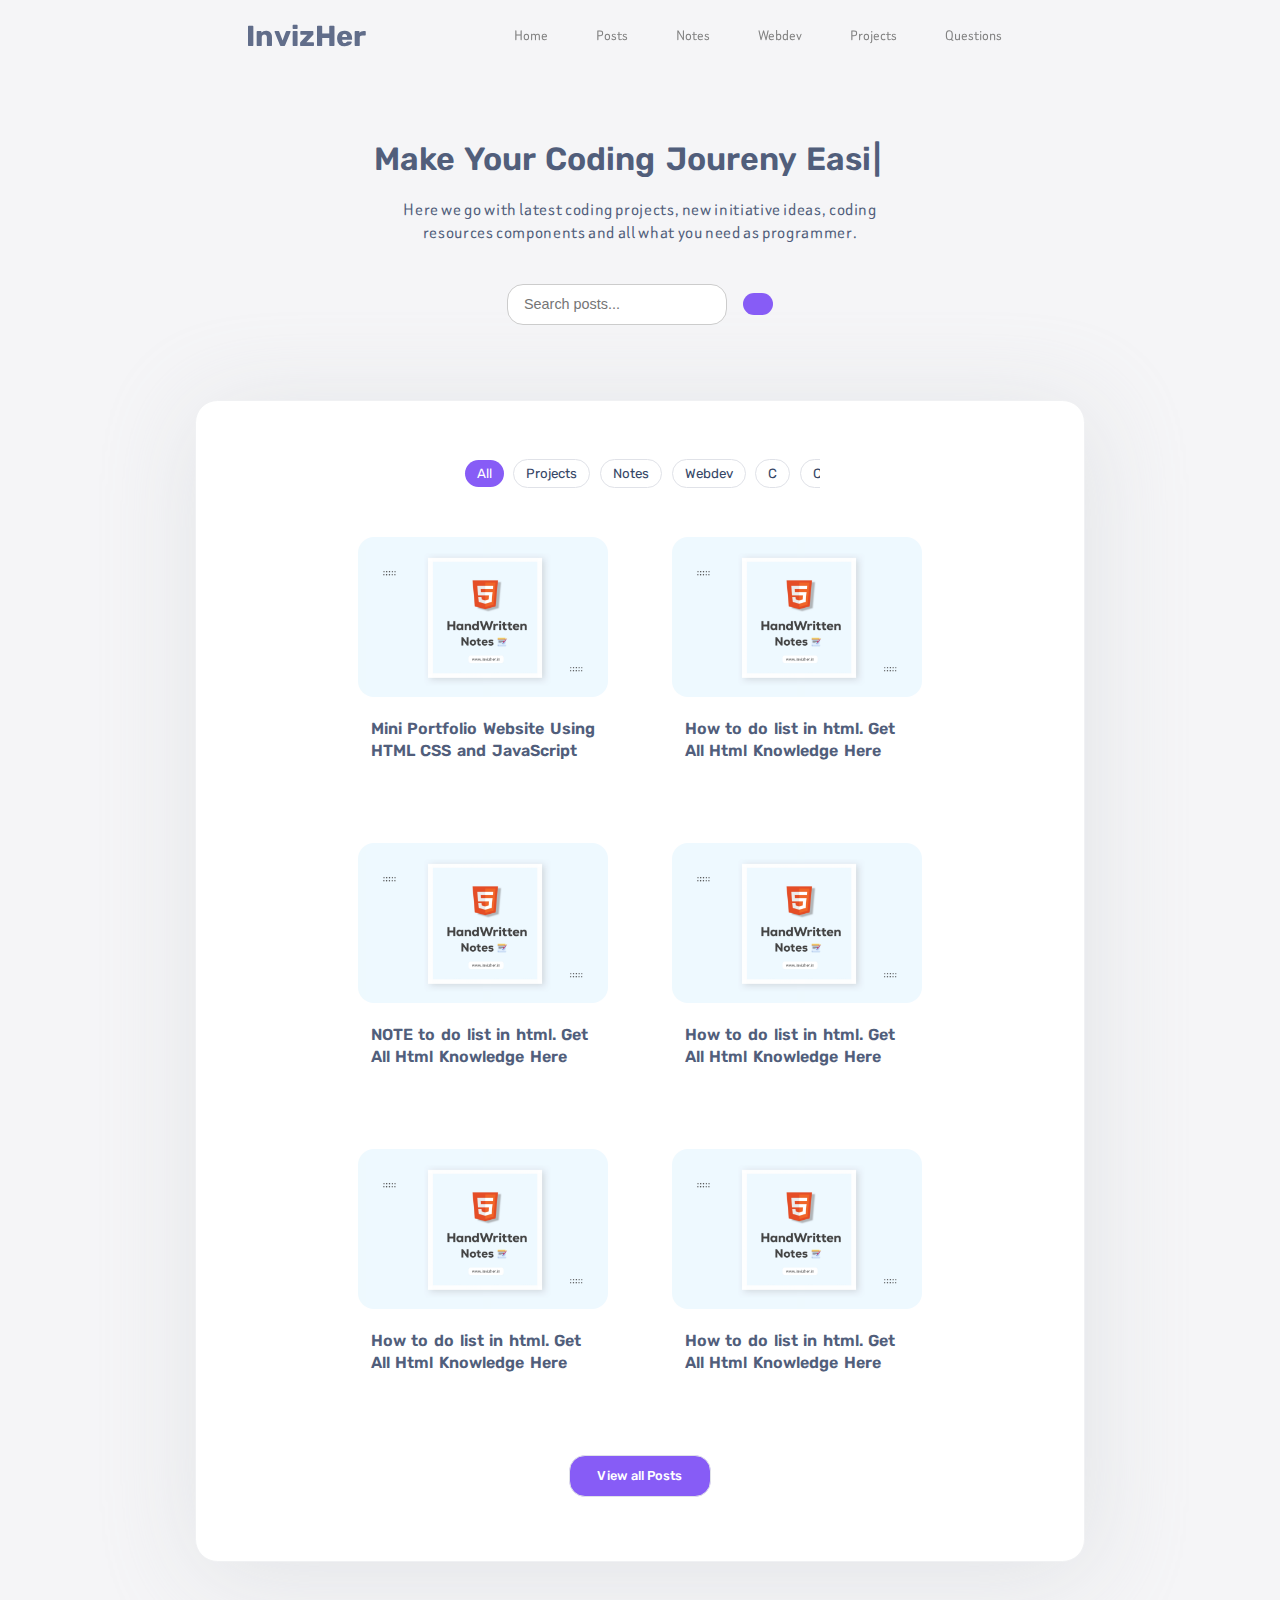
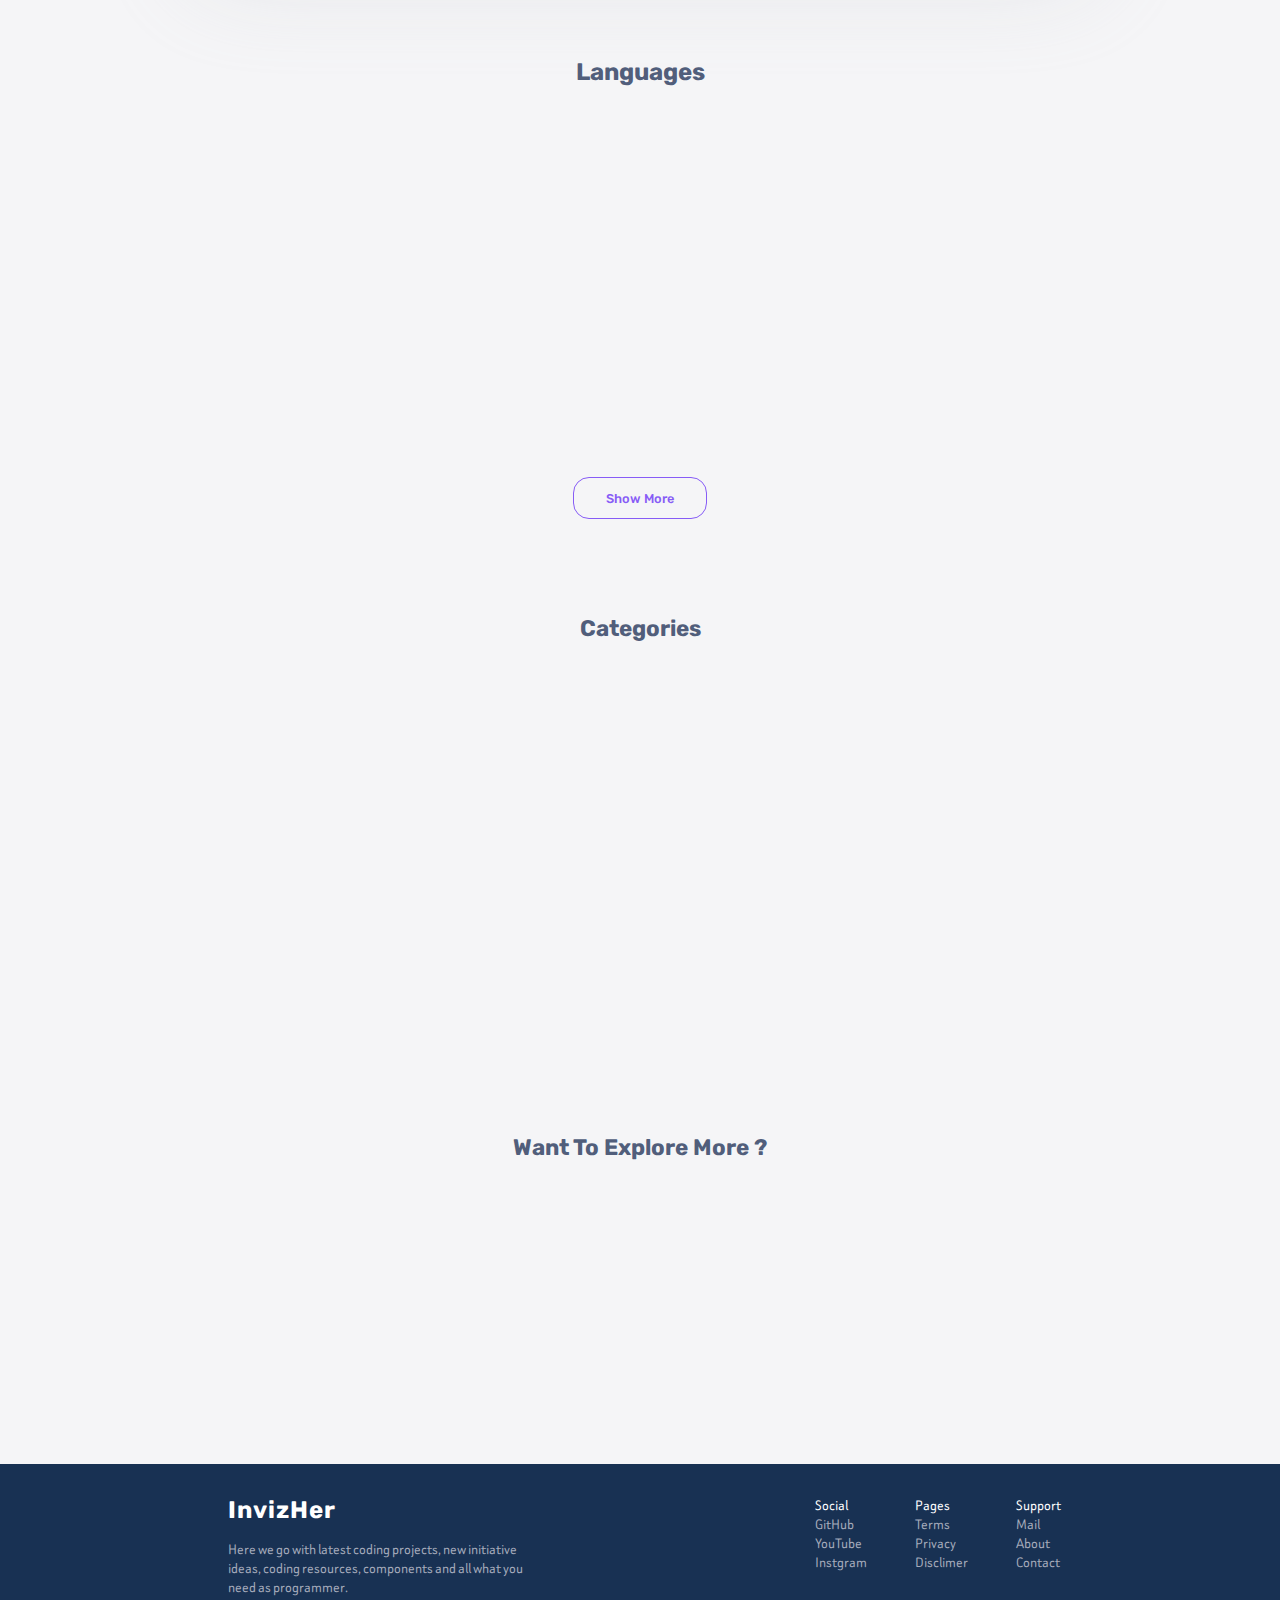
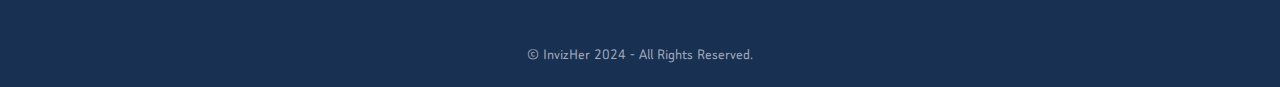
<file: index.html>
<!DOCTYPE html>
<html lang="en">
<head>

    <meta charset="UTF-8">
    <meta name="viewport" content="width=device-width, initial-scale=1.0">

    <!--Linked Files-->
    <link rel="stylesheet" href="https://cdnjs.cloudflare.com/ajax/libs/font-awesome/6.5.2/css/all.min.css" integrity="sha512-SnH5WK+bZxgPHs44uWIX+LLJAJ9/2PkPKZ5QiAj6Ta86w+fsb2TkcmfRyVX3pBnMFcV7oQPJkl9QevSCWr3W6A==" crossorigin="anonymous" referrerpolicy="no-referrer" />
    <link rel="stylesheet" href="assets/css/primary.css" />
    <link rel="icon" type="image/x-icon" href="assets/img/favicon.png">
    <link rel="preconnect" href="https://fonts.googleapis.com">
<link rel="preconnect" href="https://fonts.gstatic.com" crossorigin>
<link href="https://fonts.googleapis.com/css2?family=Beiruti:wght@200..900&family=Ubuntu:ital,wght@0,300;0,400;0,500;0,700;1,300;1,400;1,500;1,700&display=swap" rel="stylesheet">
<link href="https://fonts.googleapis.com/css2?family=Rubik:ital,wght@0,300..900;1,300..900&display=swap" rel="stylesheet">
<title>InvizHer Blog</title>
</head>


<body>

    <header>
        <div class="header-items">
            <h1 class="title"><a href="index.html">InvizHer</a></h1>
            <nav class="sidebar" id="mySidebar">
                <button class="closebtn" onclick="closeNav()"><i class="fa-solid fa-xmark"></i></button>
                <p>Explore More</p>
                <ul class="nav-list">
                    <li><i class="fa-solid fa-house"></i><a href="#Home">Home</a></li>
                    <li><i class="fa-solid fa-file-pen"></i><a href="posts">Posts</a></li>
                    <li><i class="fa-solid fa-file-code"></i><a href="posts/?tag=notes">Notes</a></li>
                    <li><i class="fa-brands fa-html5"></i><a href="posts/?tag=webdev">Webdev</a></li>
                    <li><i class="fa-solid fa-gears"></i><a href="posts/?tag=projects">Projects</a></li>
                    <li><i class="fa-solid fa-clipboard-question"></i><a href="posts/?tag=questions">Questions</a></li>
                </ul>
                <ul class="nav-list social">
                    <li><i class="fa-brands fa-youtube"></i><a href="https://www.youtube.com/@invizher">YouTube</a></li>
                    <li><i class="fa-brands fa-square-github"></i><a href="https://github.com/PavanMagar">GitHub</a></li>
                    <li><i class="fa-brands fa-square-x-twitter"></i><a href="twitter.com">Twitter</a></li>
                    <li><i class="fa-brands fa-linkedin"></i><a href="linkedin.com">Linkedin</a></li>
                    <li><i class="fa-brands fa-instagram"></i><a href="https://www.instagram.com/invizher/">instagram</a></li>
                    <li><i class="fa-brands fa-telegram"></i><a href="https://telegram.me/invizher">Telegram</a></li>
                </ul>
            </nav>
            <button class="openbtn" onclick="openNav()"><i class="fa-solid fa-bars"></i></button>
        </div>
    </header>


    <main>
        <section class="head inz-fade">
            <h2>Make Your Coding Joureny <span id="text-container"><span id="text"></span></span></h2>
            <p>Here we go with latest coding projects, new initiative ideas, coding resources components and all what you need as programmer.</p>
        <div class="search-container">
            <div class="search-bar">
                <input type="text" class="search-form" id="searchInput" placeholder="Search posts...">
                <button type="submit" class="search-button" id="searchButton"><i class="fa-solid fa-magnifying-glass"></i></button>
            </div>
        </div>
        </section>
    

        <section class="posts inz-fade">
            <div id="filterMessage" class="filter-message"></div>
            
            <div class="tag-buttons">
                <button class="tag-button active" data-tag="all">All</button>
                <button class="tag-button" data-tag="projects">Projects</button>
                <button class="tag-button" data-tag="notes">Notes</button>
                <button class="tag-button" data-tag="webdev">Webdev</button>
                <button class="tag-button" data-tag="c">C</button>
                <button class="tag-button" data-tag="c++">C++</button>
                <button class="tag-button" data-tag="html">HTML</button>
                <button class="tag-button" data-tag="css">CSS</button>
                <button class="tag-button" data-tag="js">JS</button>
                <button class="tag-button" data-tag="java">Java</button>
                <button class="tag-button" data-tag="python">Python</button>
                <button class="tag-button" data-tag="sql">SQL</button>
                <button class="tag-button" data-tag="go">GO</button>
                <button class="tag-button" data-tag="dsa">DSA</button>
            </div>

            <div class="posts-container">
                <article class="post" data-tags="projects,webdev">
                    <img src="assets/img/html.jpg" alt="Post Thumbnail Image">
                    <h2 class="post-title"><a href="posts/mini-portfolio-website.html">Mini Portfolio Website Using HTML CSS and JavaScript</a></h2>
                </article>
                <article class="post" data-tags="projects,html,css">
                    <img src="assets/img/html.jpg" alt="Post Thumbnail Image">
                    <h2 class="post-title"><a href="#">How to do list in html. Get All Html Knowledge Here</a></h2>
                </article>
                <article class="post" data-tags="projects,html">
                    <img src="assets/img/html.jpg" alt="Post Thumbnail Image">
                    <h2 class="post-title"><a href="#">NOTE to do list in html. Get All Html Knowledge Here</a></h2>
                </article>
    
                <article class="post" data-tags="projects">
                    <img src="assets/img/html.jpg" alt="Post Thumbnail Image">
                    <h2 class="post-title"><a href="#">How to do list in html. Get All Html Knowledge Here</a></h2>
                </article>

                <article class="post" data-tags="projects">
                    <img src="assets/img/html.jpg" alt="Post Thumbnail Image">
                    <h2 class="post-title"><a href="#">How to do list in html. Get All Html Knowledge Here</a></h2>
                </article>

                <article class="post" data-tags="projects">
                    <img src="assets/img/html.jpg" alt="Post Thumbnail Image">
                    <h2 class="post-title"><a href="#">How to do list in html. Get All Html Knowledge Here</a></h2>
                </article>

                <article class="post" data-tags="projects">
                    <img src="assets/img/html.jpg" alt="Post Thumbnail Image">
                    <h2 class="post-title"><a href="#">How to do list in html. Get All Html Knowledge Here</a></h2>
                </article>

                <article class="post" data-tags="projects">
                    <img src="assets/img/html.jpg" alt="Post Thumbnail Image">
                    <h2 class="post-title"><a href="#">How to do list in html. Get All Html Knowledge Here</a></h2>
                </article>

                <article class="post" data-tags="projects,notes">
                    <img src="assets/img/html.jpg" alt="Post Thumbnail Image">
                    <h2 class="post-title"><a href="#">How to do list in html. Get All Html Knowledge Here</a></h2>
                </article>
            </div>

            <a href="#" class="view-all-post" id="viewAllPostsBtn">View all Posts</a>
        </section>


         <!-- <section class="trending" >
            <h2 style="text-align: center; margin: 2rem 0 3rem 0; font-size: 1.4rem; color: #515e7b;">Trending Now</h2>
            <div class="trending-container">
                <div class="trending-box inz-fade">
                    <h2>Projects</h2>
                    <div class="trending-item"><i class="fa-solid fa-fire exp-icon"></i> <h3><a href="#">Mini Portfolio Website Using HTML CSS and JS</a></h3></div>
                    <div class="trending-item"><i class="fa-solid fa-fire exp-icon"></i> <h3><a href="#">Dark Portfolio Website Using HTML CS and Js</a></h3></div>
                    <div class="trending-item"><i class="fa-solid fa-fire exp-icon"></i> <h3><a href="#">Telegram Music Bot Using Python and Pyrogram</a></h3></div>
                    <div class="trending-view-all"><a href="#">View All</a></div>
                </div>
                <div class="trending-box inz-fade">
                    <h2>Notes</h2>
                    <div class="trending-item"><i class="fa-solid fa-book exp-icon"></i> <h3><a href="#">C Language Handwritten Notes</a></h3></div>
                    <div class="trending-item"><i class="fa-solid fa-book exp-icon"></i> <h3><a href="#">C++ Language Handwritten Notes</a></h3></div>
                    <div class="trending-item"><i class="fa-solid fa-book exp-icon"></i> <h3><a href="#">Java Language Handwritten Notes</a></h3></div>
                    <div class="trending-item"><i class="fa-solid fa-book exp-icon"></i> 
                        <h3><a href="#">Python Handwritten Notes</a></h3></div>
                    <div class="trending-view-all"><a href="#">View All</a></div>
                </div>
            </div>
         </section> -->

         <section class="languages">
            <h2>Languages</h2>
            <div class="lang-box">
            <div class="lang-img inz-fade">
                <img src="assets/img/lang-img.png"/>
            </div>
            <div class="language-container inz-fade">
                <a href="#" class="language  inz-zoom"><svg xmlns="http://www.w3.org/2000/svg" id="Layer_1" width="36" height="36" viewBox="0 0 36 36"><style>.st0{fill:#fff}</style><path d="M27.5 12.6c-.1-.2-.2-.4-.4-.5l-8.6-5c-.1-.1-.3-.1-.5-.1s-.4 0-.5.1l-8.6 5c-.3.2-.5.6-.5 1V23c0 .2 0 .4.2.6.1.1.2.3.3.3l8.6 5c.1.1.3.1.5.1s.4-.1.6-.1l8.6-5c.3-.2.5-.6.5-1V13c-.1-.1-.1-.3-.2-.4zM18 22.4c1.6 0 3-.9 3.8-2.2l2.3 1.4c-1.2 2-3.5 3.4-6.1 3.4-3.9 0-7-3.2-7-7 0-3.9 3.2-7 7-7 2.6 0 4.9 1.4 6.1 3.6l-2.3 1.3c-.7-1.3-2.2-2.2-3.8-2.2-2.4 0-4.4 2-4.4 4.4 0 2.3 2 4.3 4.4 4.3z" class="st0"/></svg>
                    <div class="lang-info"><h3>C</h3><p>10+ Posts</p></div></a>

                  <a href="#" class="language  inz-zoom"><svg xmlns="http://www.w3.org/2000/svg" xmlns:xlink="http://www.w3.org/1999/xlink" version="1.1" id="Layer_1" x="0px" y="0px" viewBox="0 0 36 36" style="enable-background:new 0 0 36 36; padding:5px" xml:space="preserve">
                    <style type="text/css">
                        .st0{fill:#FFFFFF;}
                    </style>
                    <path class="st0" d="M27.9,12.6L27.9,12.6c-0.1-0.2-0.2-0.4-0.4-0.5l-8.9-4.9C18.4,7,18.2,7,18,7c-0.2,0-0.4,0.1-0.6,0.1l-8.9,5  C8.2,12.3,8,12.7,8,13V23c0,0.2,0,0.4,0.2,0.6l0,0c0.1,0.1,0.2,0.3,0.4,0.3l8.9,5C17.6,29,17.8,29,18,29c0.2,0,0.4-0.1,0.6-0.1  l8.9-5c0.3-0.2,0.5-0.6,0.5-1V13C28,12.9,28,12.7,27.9,12.6z M21.3,18.3v-0.7h0.9v-0.9h0.9v0.9h0.9v0.7h-0.9v0.9h-0.9v-0.9H21.3z   M22,15.9c-0.8-1.3-2.3-2.2-3.9-2.2c-2.5,0-4.5,2-4.5,4.4c0,2.4,2,4.4,4.5,4.4c1.7,0,3.2-0.9,3.9-2.2l2.4,1.4  C23.1,23.6,20.7,25,18,25c-4,0-7.3-3.1-7.3-7c0-3.9,3.3-7,7.3-7c2.7,0,5.1,1.4,6.4,3.6L22,15.9z M27.5,18.3h-0.9v0.9h-0.7v-0.9h-1.1  v-0.7h1.1v-0.9h0.7v0.9h0.9V18.3z"/>
                    </svg> <div class="lang-info"><h3>C++</h3><p>10+ Posts</p></div></a>

                  <a href="#" class="language  inz-zoom"><svg xmlns="http://www.w3.org/2000/svg" width="36" height="36" viewBox="0 0 160 160" fill="none">
                    <path fill-rule="evenodd" clip-rule="evenodd" d="M37 31L44.8164 118.668L79.8914 128.405L115.063 118.655L122.888 31H37ZM79.9624 70.9803H65.7717L64.7889 59.9693H79.9624H79.9998H105.934L106.15 57.5537L106.641 52.1021L106.898 49.2178H79.9998H79.9624H53.0381L53.2959 52.1021L55.9381 81.7326H79.9624H79.9998H93.2022L91.9546 95.6772L79.9624 98.9139V98.9149L79.9521 98.9178L67.9779 95.6834L67.2131 87.1092H56.4186L57.9248 103.991L79.9506 110.105L79.9998 110.092V110.09L102.005 103.991L102.167 102.175L104.694 73.8678L104.955 70.9803H102.059H79.9998H79.9624Z" fill="#F9F7F7"/>
                  </svg> <div class="lang-info"><h3>HTML</h3><p>10+ Posts</p></div></a>

                  <a href="#" class="language  inz-zoom"><svg xmlns="http://www.w3.org/2000/svg" id="Layer_1" width="36" height="36" viewBox="0 0 36 36">
                    <path style="fill:#fff" d="M28.7,20.4c-0.2-1.5-1.2-2.8-4.1-4c-1-0.5-2.1-0.8-2.5-1.6C22,14.5,22,14.2,22,14c0.2-0.9,1.3-1.2,2.1-0.9  c0.5,0.2,1,0.6,1.3,1.2c1.4-0.9,1.4-0.9,2.4-1.6c-0.4-0.6-0.6-0.8-0.8-1.1c-0.9-1-2-1.5-3.9-1.4l-1,0.1c-0.9,0.2-1.8,0.7-2.3,1.4  c-1.6,1.8-1.1,4.9,0.8,6.2c1.9,1.4,4.6,1.7,5,3c0.3,1.6-1.2,2.1-2.7,1.9c-1.1-0.2-1.7-0.8-2.4-1.8c-1.2,0.7-1.2,0.7-2.5,1.4  c0.3,0.7,0.6,1,1.1,1.5c2.4,2.4,8.4,2.3,9.5-1.4C28.7,22.6,29,21.7,28.7,20.4z M16.3,10.5h-3.1l0,8c0,1.7,0.1,3.3-0.2,3.7  c-0.5,0.9-1.6,0.8-2.2,0.6c-0.5-0.3-0.8-0.6-1.1-1.2c-0.1-0.2-0.2-0.3-0.2-0.3l-2.5,1.5c0.4,0.9,1,1.6,1.8,2.1  c1.2,0.7,2.8,0.9,4.4,0.5c1.1-0.3,2-1,2.5-2c0.7-1.3,0.6-2.9,0.5-4.6C16.4,16.1,16.3,13.3,16.3,10.5z"/>
                  </svg> <div class="lang-info"><h3>JS</h3><p>10+ Posts</p></div></a>

                  <a href="#" class="language  inz-zoom"><svg xmlns="http://www.w3.org/2000/svg" id="Layer_1" width="36" height="36" viewBox="0 0 36 36"><style>.st0{fill-rule:evenodd;clip-rule:evenodd}.st0,.st1{fill:#fff}</style><path d="M20.2 7s2.3 2.3-2.2 5.8c-2.8 2.2-1.7 3.6-.8 5 .3.4.6.8.8 1.2-2.1-1.9-3.6-3.5-2.6-5.1.5-.8 1.3-1.4 2.1-2 1.7-1.2 3.3-2.5 2.7-4.9zM19 17.5c1.1 1.2-.3 2.3-.3 2.3s2.7-1.4 1.5-3.1c0-.1-.1-.1-.1-.2-1.1-1.5-1.7-2.3 2.9-5-.1 0-7.6 1.9-4 6zM15.1 24s-.8.5.6.7c1.7.2 2.6.2 4.6-.2 0 0 .5.3 1.2.6-4.3 1.8-9.8-.1-6.4-1.1zm-.5-2.4s-.9.7.5.8c1.9.2 3.3.2 5.9-.3 0 0 .4.4.9.6-5.2 1.5-11 .1-7.3-1.1zm9.4 5.1c1.3-.4.7-.9.7-.9 2.3 1-4.9 3.1-13.7 1.7-3.2-.5 1.5-2.3 2.4-1.7 0 0-.3 0-.8.1s-1.9.6-1.2.9c2.3.9 10.1.7 12.6-.1zm-9.9-6.3c-2.6-.3 1.4-1.3 1.4-1.3s-1.5-.1-3.4.8c-2.3 1.1 5.6 1.6 9.6.5.4-.3 1-.5 1-.5s-1.7.3-3.3.4c-2 .2-4.2.3-5.3.1zm9.5-1.2c1.3-.3 3.2 1.8-.9 3.9l-.1.1c5.5-1.4 3.5-5.1.9-4.2-.2.1-.4.3-.4.3s.2 0 .5-.1zm2.5 7.7c-.1 1.9-6.2 2.3-10.2 2-2.6-.2-3.1-.6-3.1-.6 2.5.4 6.6.5 10-.2 3-.5 3.3-1.2 3.3-1.2z" class="st0"/><path d="M18 12.8l-.1-.2.1.2zM20.2 7l.1-.1c-.1-.1-.2-.1-.2 0-.1 0-.1.1-.1.1h.2zm-2.9 10.8l.2-.1-.2.1zm0 0l-.2.1.2-.1zm.7 1.3l-.1.1c.1.1.2.1.3 0 .1-.1.1-.2.1-.2l-.3.1zM15.4 14l-.2-.1.2.1zm2.1-2l-.1-.2.1.2zm1.2 7.8l-.1-.2c-.1.1-.1.2 0 .3.1.1.2.1.3.1l-.2-.2zm.3-2.3l-.2.1.2-.1zm1.2-.8l.2-.1-.2.1zm-.1-.2l-.2.1.2-.1zm2.9-5l.1.2c.1-.1.1-.2.1-.2 0-.1-.1-.1-.2-.1v.1zm0 0v.2-.2zm-7.3 13.2v.2-.2zm-.6-.7l.1.2c.1-.1.1-.2.1-.3 0-.1-.1-.1-.2-.1v.2zm5.2.5l.1-.2h-.1v.2zm1.2.6l.1.2c.1 0 .1-.1.1-.2s-.1-.2-.1-.2l-.1.2zm-6.4-2.6v.2-.2zm-.5-.9l.1.2c.1-.1.1-.2.1-.3 0-.1-.1-.1-.2-.1v.2zm6.4.6l.1-.1s-.1-.1-.2-.1l.1.2zm.9.5l.1.2c.1 0 .1-.1.1-.2s-.1-.2-.1-.2l-.1.2zm2.8 3.1l.1-.2c-.1 0-.2 0-.3.1-.1.1 0 .2 0 .3l.2-.2zm-.7.9l.1.2-.1-.2zm-13 .8v.2-.2zm2.4-1.8v.2c.1 0 .2 0 .2-.1s0-.2-.1-.2l-.1.1zm-.7.1v.2-.2zm-1.2.9l-.1.2.1-.2zm4-7.6v.2c.1 0 .2-.1.2-.2s-.1-.2-.2-.2v.2zm-1.4 1.3v-.2.2zm-2-.5l.1.2-.1-.2zm9.6.6l.1.2h.1l-.2-.2zm1-.6l.1.2c.1 0 .1-.1.1-.2s-.1-.2-.2-.1v.1zm-3.3.4v.2-.2zm3.3 2.8l-.1-.2-.1.1.2.1zm.9-3.9v.2-.2zm-1 4l-.1-.1.1.1zm0 0l-.1-.1c-.1.1-.1.2 0 .2 0 .1.1.1.2.1l-.1-.2zm.9-4.2l-.1-.2.1.2zm-.4.3l-.2-.1v.2c.1.1.1.1.2.1v-.2zm-7.2 9.6v.2-.2zm10.2-2h.2c0-.1-.1-.2-.2-.2s-.2 0-.2.1l.2.1zm-13.3 1.4v-.2h-.2c-.1 0-.1.1-.1.2h.3zm10-.1V28v.2zM18.2 13c2.3-1.8 2.8-3.3 2.8-4.4 0-.5-.2-1-.3-1.3-.1-.1-.2-.3-.2-.3l-.1-.1-.1.1-.1.1.1.1c0 .1.1.2.2.3.1.2.3.6.3 1.1 0 .9-.5 2.3-2.7 4.1l.1.3zm-.8 4.7c-.5-.7-1-1.4-1-2.1 0-.7.3-1.6 1.7-2.6l-.2-.3c-1.4 1.1-1.9 2.1-1.9 3 0 .9.6 1.6 1.1 2.3l.3-.3zm0 0l-.3.2.3-.2zm.8 1.3c-.2-.4-.5-.9-.8-1.3l-.3.3c.3.4.6.8.7 1.2l.4-.2zm-2.9-5.1c-.3.4-.4.9-.4 1.3s.2.9.5 1.3c.5.9 1.5 1.8 2.5 2.7l.3-.3c-1-.9-1.9-1.8-2.4-2.6-.2-.4-.4-.8-.4-1.1 0-.4.1-.7.3-1.1l-.4-.2zm2.1-2.1c-.8.6-1.6 1.3-2.1 2.1l.3.2c.5-.7 1.2-1.3 2.1-2l-.3-.3zM20 7c.3 1.2 0 2-.5 2.8-.5.8-1.3 1.4-2.1 2l.2.3c.8-.6 1.6-1.3 2.2-2.1.6-.8.8-1.8.5-3.1L20 7zm-1.3 12.8l.1.2s.1-.1.1-.2c.1-.1.3-.3.4-.6.1-.2.2-.5.2-.8 0-.3-.2-.7-.5-1l-.3.3c.2.3.3.5.4.8 0 .2 0 .4-.1.6-.1.2-.2.4-.3.5 0 .1-.1.1-.1.1l.1.1zm1.3-3c.3.4.3.7.3 1.1-.1.3-.3.6-.5.9-.2.3-.5.5-.8.6-.1.1-.2.1-.3.2h-.1l.1.2.1.2h.1c.1 0 .2-.1.3-.2.2-.2.6-.4.8-.7.3-.3.5-.7.6-1.1.1-.4 0-.9-.3-1.4l-.3.2zm-.1-.2c0 .1.1.1.1.2l.3-.2c0-.1-.1-.1-.1-.2l-.3.2zm3-5.3c-1.2.7-2 1.2-2.6 1.7-.6.5-.9.9-1.1 1.3-.2.4-.1.8 0 1.2.1.4.4.7.7 1.1l.3-.2c-.3-.4-.5-.7-.6-1-.1-.3-.1-.6 0-.9.1-.3.4-.7 1-1.2s1.4-1 2.5-1.7l-.2-.3zm.1.4l-.1-.4.1.4zm-3.8 5.7c-.9-1-1-1.8-.9-2.5.2-.7.7-1.3 1.4-1.8 1.4-1 3.2-1.4 3.3-1.4l-.1-.4s-2 .5-3.4 1.5c-.7.5-1.4 1.2-1.6 2-.2.8 0 1.8.9 2.9l.4-.3zm-3.5 7.1c-.4 0-.5-.1-.6-.1l.1-.1h.1l-.1-.2-.2-.3s-.1 0-.1.1c-.1.1-.2.2-.2.3v.3c0 .1.1.1.2.2.2.1.4.2.8.2v-.4zm4.5-.2c-1.9.4-2.8.4-4.5.2v.4c1.8.2 2.7.2 4.6-.2l-.1-.4zm1.3.6c-.3-.1-.6-.3-.8-.4-.1-.1-.2-.1-.2-.1h-.1l-.1.2-.1.2h.1c.1 0 .1.1.3.1.2.1.5.3.9.4v-.4zm-6.4-1.1c-.4.1-.8.3-.9.4-.1.1-.2.2-.2.3v.4c.1.2.3.4.5.5.2.1.6.3 1 .4 1.5.4 4 .4 6.2-.5l-.2-.4c-2.1.9-4.5.9-5.9.5-.4-.1-.6-.2-.9-.3-.2-.1-.3-.2-.3-.3v-.1s0-.1.1-.1c.1-.1.4-.2.8-.4l-.2-.4zm0-1.5c-.4 0-.5-.1-.6-.2 0 0 .1-.1.1-.2l.1-.1-.1-.2-.1-.2-.1.1c-.1.1-.2.2-.2.3v.3c0 .1.1.2.2.2.2.1.4.2.8.2l-.1-.2zm5.8-.3c-2.5.5-4 .5-5.8.3v.4c1.9.2 3.4.2 5.9-.3l-.1-.4zm1 .5c-.3-.1-.5-.2-.6-.3-.1-.1-.1-.1-.2-.1l-.1.1-.1.1h.1l.2.2c.2.1.4.3.7.4v-.4zm-7.4-1.1c-.5.2-.8.3-1 .5-.2.2-.4.4-.3.7.1.2.3.4.6.5.3.1.6.2 1 .3 1.7.3 4.5.3 7.1-.5l-.1-.4c-2.6.8-5.3.8-6.9.5-.4-.1-.7-.2-1-.3-.2-.1-.3-.2-.4-.3 0 0 0-.1.1-.2.2-.1.4-.3.9-.4v-.4zm10.2 4.4l-.1.2v.1s0 .1-.1.1c-.1.1-.3.2-.6.3l.1.4c.3-.1.6-.2.7-.3.2-.1.2-.3.2-.4 0-.1-.1-.3-.1-.3l-.1-.1c.1-.2.1-.2 0 0zM11 27.7c4.4.7 8.4.6 11.1.1 1.3-.2 2.3-.5 2.8-.9l.3-.3c.1-.1.1-.2.1-.4 0-.3-.3-.5-.5-.6l-.2.4c.3.1.3.2.3.2v.1c0 .1-.1.1-.2.2-.5.3-1.4.6-2.7.8-2.6.5-6.6.6-10.9-.1l-.1.5zm2.5-2.1c-.2-.1-.4-.2-.6-.2-.2 0-.5 0-.8.1-.5.1-1.1.3-1.6.5-.2.1-.4.2-.6.4-.1.1-.3.3-.3.5s.1.4.3.5c.2.1.5.2.9.3l.1-.4c-.4-.1-.6-.1-.8-.2L10 27s0-.1.2-.2c.1-.1.3-.2.5-.3.4-.2 1-.4 1.5-.5.3 0 .5-.1.7-.1.2 0 .3 0 .4.1l.2-.4zm-.8.4c.2-.1.4-.1.5-.1h.1v-.4h-.2c-.1 0-.3 0-.6.1l.2.4zm-1.1.6c-.1 0-.1-.1-.1-.1l.1.1c0-.1 0-.1.1-.2.3-.2.8-.3 1-.3l-.1-.4c-.2.1-.7.2-1.1.4-.1 0-.2.1-.2.2l-.2.2v.3c.1.1.2.1.3.2l.2-.4zm12.4-.1c-1.2.4-3.8.6-6.3.6-1.3 0-2.5 0-3.6-.1s-2-.3-2.5-.5l-.2.4c.6.3 1.5.4 2.6.5 1.1.1 2.4.1 3.6.1 2.6 0 5.2-.3 6.4-.7v-.3zm-8.5-7.4v-.2h-.1c-.1 0-.3.1-.4.1-.3.1-.8.2-1.1.4-.2.1-.3.2-.5.2-.1 0-.1.1-.2.1 0 .1-.1.1-.1.2s0 .2.1.3c.1.1.1.1.2.1.2.1.4.1.7.2l.1-.4c-.3 0-.5-.1-.6-.1h-.1l.1-.1c.1-.1.2-.1.4-.2.3-.1.7-.3 1.1-.4.2 0 .3-.1.4-.1h.1s0 .1-.1-.1zm-3.4 1c.9-.5 1.8-.7 2.4-.7.3 0 .6-.1.7-.1h.2v-.4h-.3c-.2 0-.4 0-.8.1-.6.1-1.5.3-2.5.8l.3.3zm9.5.2c-2 .5-5 .7-7.1.5-1.1-.1-2-.2-2.4-.4-.1 0-.2-.1-.2-.1s.1-.1.3-.2l-.2-.4c-.1.1-.3.1-.4.2-.1.1-.2.2-.2.3 0 .1.1.2.2.3.1.1.2.1.3.2.5.2 1.4.3 2.5.4 2.2.1 5.2 0 7.3-.6l-.1-.2zm1.1-.4l-.1-.2h-.1c-.1 0-.2.1-.3.1-.2.1-.5.2-.7.4l.2.3c.2-.1.4-.3.6-.4.1 0 .2-.1.2-.1h.1c.2.1.2.1.1-.1zm-3.3.6c.8-.1 1.7-.2 2.3-.3.3 0 .6-.1.8-.1h.3v-.4h-.3c-.2 0-.4.1-.7.1-.6.1-1.4.2-2.3.3l-.1.4zm-5.3.1c1.1.1 3.3.1 5.3-.1v-.4c-2 .2-4.2.2-5.2.1l-.1.4zm8.7 2.7c2.1-1.1 2.7-2.2 2.6-3.1-.1-.9-1.1-1.4-1.8-1.2l.1.4c.6-.1 1.3.3 1.4.9.1.6-.3 1.6-2.4 2.7l.1.3zm-.1.1c.1 0 .1-.1 0 0 .1-.1.1-.1.1-.2l-.3-.2.2.4zm0 0l-.3-.3.3.3zm.8-4.2c1.2-.4 2.2.2 2.4 1 .1.4-.1.9-.6 1.4-.5.5-1.4 1-2.7 1.3l.1.4c1.4-.4 2.3-.9 2.9-1.4.6-.6.8-1.2.7-1.8-.2-1.1-1.5-1.9-2.9-1.4l.1.5zm-.4.1l.2.1v-.1s.1-.1.2-.1l-.1-.4c-.2.1-.3.1-.3.2l-.1.1c-.1.1-.1.1.1.2zm.4-.3c-.2 0-.3.1-.4.1H23l.1.2.1.2h.1c.1 0 .2-.1.3-.1l-.1-.4zm-7.6 10.1c2 .1 4.5.1 6.6-.2 1-.2 1.9-.4 2.6-.7.7-.3 1.2-.7 1.2-1.3h-.4c0 .4-.3.7-1 1-.6.3-1.5.5-2.5.6-2 .3-4.5.3-6.5.2v.4zm-3.3-.8c0 .1.1.1.1.1s.1 0 .1.1c.1 0 .3.1.5.2.5.1 1.3.3 2.6.4v-.4c-1.3-.1-2.1-.2-2.5-.3-.2-.1-.4-.1-.4-.2h-.1s0 .1.1.1h-.4zm10.2-.3c-3.4.6-7.5.6-10 .2l-.1.4c2.5.4 6.7.5 10.1-.2V28zm3.3-1.1l-.2-.1v.1c-.1.1-.2.2-.4.3-.4.2-1.2.5-2.7.8l.1.4c1.5-.3 2.4-.6 2.8-.9.2-.1.4-.2.5-.3l.1-.1c0-.1 0-.1-.2-.2z" class="st1"/></svg>
                    <div class="lang-info"><h3>Java</h3><p>10+ Posts</p></div></a>

                  <a href="#" class="language  inz-zoom"><svg xmlns="http://www.w3.org/2000/svg" id="Layer_1" width="36" height="36" viewBox="0 0 36 36">
                    <path d="M15.4 17.6h5.2c1.5 0 2.6-1.2 2.6-2.7v-5c0-1.4-1.2-2.5-2.6-2.7-.9-.1-1.8-.2-2.7-.2-.9 0-1.7.1-2.5.2-2.2.4-2.6 1.2-2.6 2.7v1.9H18v.7h-7.2c-1.5 0-2.9.9-3.3 2.7-.5 2-.5 3.2 0 5.3.4 1.6 1.3 2.6 2.8 2.6h1.8v-2.3c0-1.7 1.5-3.2 3.3-3.2zm-.4-7c-.5 0-1-.4-1-1s.4-1 1-1c.5 0 1 .4 1 1s-.4 1-1 1zm13.5 4.7c-.4-1.5-1.1-2.7-2.6-2.7H24v2.3c0 1.8-1.6 3.2-3.3 3.2h-5.2c-1.4 0-2.6 1.3-2.6 2.8v5c0 1.4 1.2 2.3 2.6 2.7 1.7.5 3.2.6 5.2 0 1.3-.4 2.6-1.2 2.6-2.7v-2H18v-.7h7.9c1.5 0 2.1-1 2.6-2.6.5-1.7.5-3.2 0-5.3zm-7.6 10c.5 0 1 .4 1 1s-.4 1-1 1c-.5 0-1-.4-1-1 .1-.6.5-1 1-1z" style="fill:#fff"/>
                  </svg> <div class="lang-info"><h3>Python</h3><p>10+ Posts</p></div></a>

                  <a href="#" class="language  inz-zoom"><svg xmlns="http://www.w3.org/2000/svg" width="36" height="36" viewBox="0 0 160 160" fill="none">
                    <path fill-rule="evenodd" clip-rule="evenodd" d="M79.8022 54.1754C95.1569 54.1754 107.604 51.6737 107.604 48.5877C107.604 45.5017 95.1569 43 79.8022 43C64.4475 43 52 45.5017 52 48.5877C52 51.6737 64.4475 54.1754 79.8022 54.1754ZM79.8023 51.995C93.727 51.995 105.015 50.2865 105.015 48.179C105.015 46.0715 93.727 44.363 79.8023 44.363C65.8777 44.363 54.5896 46.0715 54.5896 48.179C54.5896 50.2865 65.8777 51.995 79.8023 51.995Z" fill="white"/>
                    <path d="M52 48.4512C52 48.4512 61.8439 52.1836 79.7069 52.1836C97.5698 52.1836 107.604 48.4512 107.604 48.4512V64.8835C107.604 64.8835 106.173 71.4834 79.8022 71.4834C53.431 71.4834 52 64.8835 52 64.8835V48.4512Z" fill="white"/>
                    <path d="M52 71.3629C52 71.3629 52.0201 70.9267 52.1363 70.6814C52.2974 70.3413 52.8177 70 52.8177 70C52.8177 70 57.5877 74.9063 79.8022 74.9063C102.017 74.9063 106.582 70 106.582 70C107.136 70.3246 107.474 70.7348 107.604 71.3629V87.7952C107.604 87.7952 106.173 94.3951 79.8022 94.3951C53.431 94.3951 52 87.7952 52 87.7952V71.3629Z" fill="white"/>
                    <path d="M52 94.3629C52 94.3629 52.0201 93.9267 52.1363 93.6814C52.2974 93.3413 52.8177 93 52.8177 93C52.8177 93 57.5877 97.9063 79.8022 97.9063C102.017 97.9063 106.582 93 106.582 93C107.136 93.3246 107.474 93.7348 107.604 94.3629V110.795C107.604 110.795 106.173 117.395 79.8022 117.395C53.431 117.395 52 110.795 52 110.795V94.3629Z" fill="white"/>
                    </svg> <div class="lang-info"><h3>SQL</h3><p>10+ Posts</p></div></a>

                  <a href="#" class="language  inz-zoom"><svg xmlns="http://www.w3.org/2000/svg" width="36" height="36" viewBox="0 0 160 160" fill="none">
                    <path d="M28.5033 75.0763C28.3654 75.0763 28.2275 74.9384 28.3654 74.8006L29.3306 73.4216C29.4685 73.2837 29.6064 73.1458 29.8822 73.1458H47.2566C47.3945 73.1458 47.5324 73.2837 47.3945 73.4216L46.5671 74.6627C46.4293 74.8005 46.2914 74.9384 46.0156 74.9384L28.5033 75.0763ZM21.195 79.4889C21.0571 79.4889 20.9192 79.351 21.0571 79.2131L22.0224 77.8342C22.1603 77.6963 22.2981 77.5584 22.5739 77.5584H44.7745C44.9124 77.5584 45.0503 77.6963 45.0503 77.8342L44.6367 79.2131C44.6367 79.351 44.3609 79.4889 44.223 79.4889H21.195ZM32.9158 84.0393C32.7779 84.0393 32.64 83.9014 32.7779 83.7635L33.4674 82.5225C33.6053 82.3846 33.7432 82.2467 34.019 82.2467H43.6714C43.8093 82.2467 43.9472 82.3846 43.9472 82.5225L43.8093 83.6256C43.8093 83.7635 43.6714 83.9014 43.5335 83.9014L32.9158 84.0393ZM83.3843 74.1111L75.2487 76.1795C74.5592 76.3174 74.4213 76.4553 73.8698 75.6279C73.1803 74.8006 72.6287 74.249 71.5256 73.8353C68.492 72.3185 65.4584 72.7322 62.7005 74.5248C59.3911 76.5931 57.7364 79.7647 57.7364 83.7635C57.7364 87.6245 60.4942 90.796 64.3552 91.3476C67.6646 91.7613 70.4225 90.6581 72.6287 88.1761C73.0424 87.6245 73.4561 87.0729 74.0077 86.3835H64.631C63.6658 86.3835 63.39 85.694 63.6658 84.8667C64.3552 83.3499 65.4584 80.8678 66.1478 79.6268C66.2857 79.351 66.6994 78.7994 67.3888 78.7994H85.039C84.9011 80.1783 84.9011 81.4194 84.7632 82.7983C84.2117 86.2456 82.9706 89.555 80.7644 92.3128C77.3171 96.8633 72.7666 99.759 66.9752 100.586C62.1489 101.276 57.7364 100.311 53.8754 97.4148C50.2902 94.657 48.2219 91.0718 47.6703 86.6593C46.9808 81.4194 48.6355 76.5931 51.807 72.4564C55.2543 67.9059 59.8048 65.0102 65.4584 64.045C70.0088 63.2176 74.4213 63.7692 78.2823 66.3891C80.9023 68.0438 82.6949 70.388 83.9359 73.2837C84.0738 73.8353 83.9359 73.9732 83.3843 74.1111Z" fill="white"/>
                    <path d="M99.3793 101.001C94.9668 100.863 90.9679 99.6217 87.5206 96.726C84.6249 94.2439 82.8323 91.0724 82.2807 87.3493C81.4534 81.8336 82.9702 77.0074 86.2796 72.7328C89.8648 68.0444 94.1394 65.7003 99.9309 64.5971C104.895 63.7698 109.583 64.1834 113.72 67.0792C117.581 69.6991 119.925 73.2843 120.615 77.9727C121.442 84.5915 119.512 89.8314 115.099 94.3818C111.928 97.6912 107.929 99.6217 103.516 100.587C101.999 100.863 100.62 100.863 99.3793 101.001ZM110.962 81.42C110.962 80.7305 110.962 80.3168 110.824 79.7653C109.997 74.939 105.584 72.1812 100.896 73.2843C96.3457 74.2496 93.45 77.1453 92.3468 81.6957C91.5195 85.4188 93.3121 89.2798 96.7594 90.9345C99.3793 92.0376 102.137 91.8997 104.619 90.6587C108.618 88.7282 110.686 85.5567 110.962 81.42Z" fill="white"/>
                    </svg> <div class="lang-info"><h3>Go</h3><p>10+ Posts</p></div></a>

                  <a href="#" class="language  inz-zoom"><svg xmlns="http://www.w3.org/2000/svg" xmlns:xlink="http://www.w3.org/1999/xlink" version="1.1" id="Layer_1" x="0px" y="0px" viewBox="0 0 36 36" style="enable-background:new 0 0 36 36; padding:5px" xml:space="preserve">
                    <style type="text/css">
                        .st0{fill:#FFFFFF;}
                    </style>
                    <path class="st0" d="M8.3,21.5h2.4c2,0,3.5-1.5,3.5-3.5s-1.6-3.5-3.5-3.5H8.3V21.5z M9.9,20V16h0.8c1.2,0,2,0.9,2,2s-0.8,2-2,2H9.9z   M17.7,21.6c1.5,0,2.5-0.9,2.5-2.1c0-1.1-0.7-1.8-1.8-2.1l-0.8-0.2c-0.5-0.1-0.9-0.4-0.8-0.7c0-0.4,0.4-0.6,0.8-0.6  c0.4,0,0.8,0.2,1,0.7H20c0-1.1-1-2.2-2.5-2.2c-1.4,0-2.4,0.8-2.4,2.1c0,1.1,0.8,1.8,1.9,2.1l0.7,0.2c0.7,0.2,0.9,0.4,0.9,0.8  c0,0.4-0.4,0.6-0.9,0.6c-0.6,0-1.1-0.3-1.2-0.9h-1.6C15,20.4,15.9,21.6,17.7,21.6z M20.3,21.5h1.6l0.6-1.5h2.9l0.6,1.5h1.6l-3-7  h-1.4L20.3,21.5z M23.1,18.7l0.9-2.1l0.9,2.1H23.1z"/>
                    </svg> <div class="lang-info"><h3>DSA</h3><p>10+ Posts</p></div></a>
            </div>
            </div> <!-- lang box tag end -->
        
            <div class="show-more-container">
                <button class="show-more">Show More</button>
            </div>
         </section>


         <section class="categories">
            <h2 class="cat-title">Categories</h2>

            <div class="categories-container inz-fade">
                <a class="category inz-zoom"> <i class="fa-solid fa-laptop-code category-icon cat-i"></i> <div class="cat-info"><h2>All Projects</h2> <p>all new latest projects</p></div></a>
                <a class="category inz-zoom"> <i class="fa-solid fa-file-code category-icon"></i> <div class="cat-info"><h2>Language Notes</h2> <p>printed & handwritten</p></div></a>
                <a class="category inz-zoom"> <i class="fa-solid fa-user-tie category-icon"></i> <div class="cat-info"><h2>Interview Prepare</h2> <p>be prepare for interview</p></div></a>
                <a class="category inz-zoom"> <i class="fa-solid fa-clipboard-question category-icon"></i> <div class="cat-info"><h2>Questions & Ans</h2> <p>interview preparation</p></div></a>
                <a class="category inz-zoom"> <i class="fa-brands fa-html5 category-icon"></i> <div class="cat-info"><h2>Webdev Projects</h2> <p>special webdev projects</p></div></a>
                <a class="category inz-zoom"> <i class="fa-solid fa-gears category-icon cat-i"></i> <div class="cat-info"><h2>Other Resources</h2> <p>other coding resources</p></div></a>
                
            </div>

         </section>

         <section class="github-profile">
            <h2>Want To Explore More ?</h2>
            <div class="github-container inz-fade">
                <div class="github-img"><img src="assets/img/github-profile.png" alt="Github-Profile-Img"/></div>
                <div class="visit-github"><h3>Visit GitHub Profile</h3><p>Here you can simply visit my github profile where you can explore new public projects and source codes.</p><div class="github-link"><a href="#">Visit GitHub Profile <i class="fa-solid fa-arrow-right"></i></a></div></div>
                
            </div>
         </section>

         <div id="toast" class="toast">No more posts available</div>

    </main>


    <footer>
        <div class="footer-container">
            <div class="footer-about">
                <h2>InvizHer</h2>
                <p>Here we go with latest coding projects, new initiative ideas, coding resources, components and all what you need as programmer.</p>
            </div>

            <div class="footer-links">
                <div class="footer-social">
                    Social
                    <a href="https://github.com/PavanMagar">GitHub</a>
                    <a href="https://www.youtube.com/@invizher">YouTube</a>
                    <a href="https://www.instagram.com/invizher/">Instgram</a>
                </div>
                <div class="footer-pages">
                    Pages
                    <a href="pages/terms.html">Terms</a>
                    <a href="pages/privacy.html">Privacy</a>
                    <a href="pages/disclimer.html">Disclimer</a>
                </div>
                <div class="footer-support">
                    Support
                    <a href="mailto:invizher@gmail.com">Mail</a>
                    <a href="pages/about.html">About</a>
                    <a href="pages/contact.html">Contact</a>
                </div>
            </div>

        </div>
        <p class="copyright">© InvizHer 2024 - All Rights Reserved.</p>
    </footer>
    <script src="assets/js/script.js"></script>
</body>
</html>
</file>
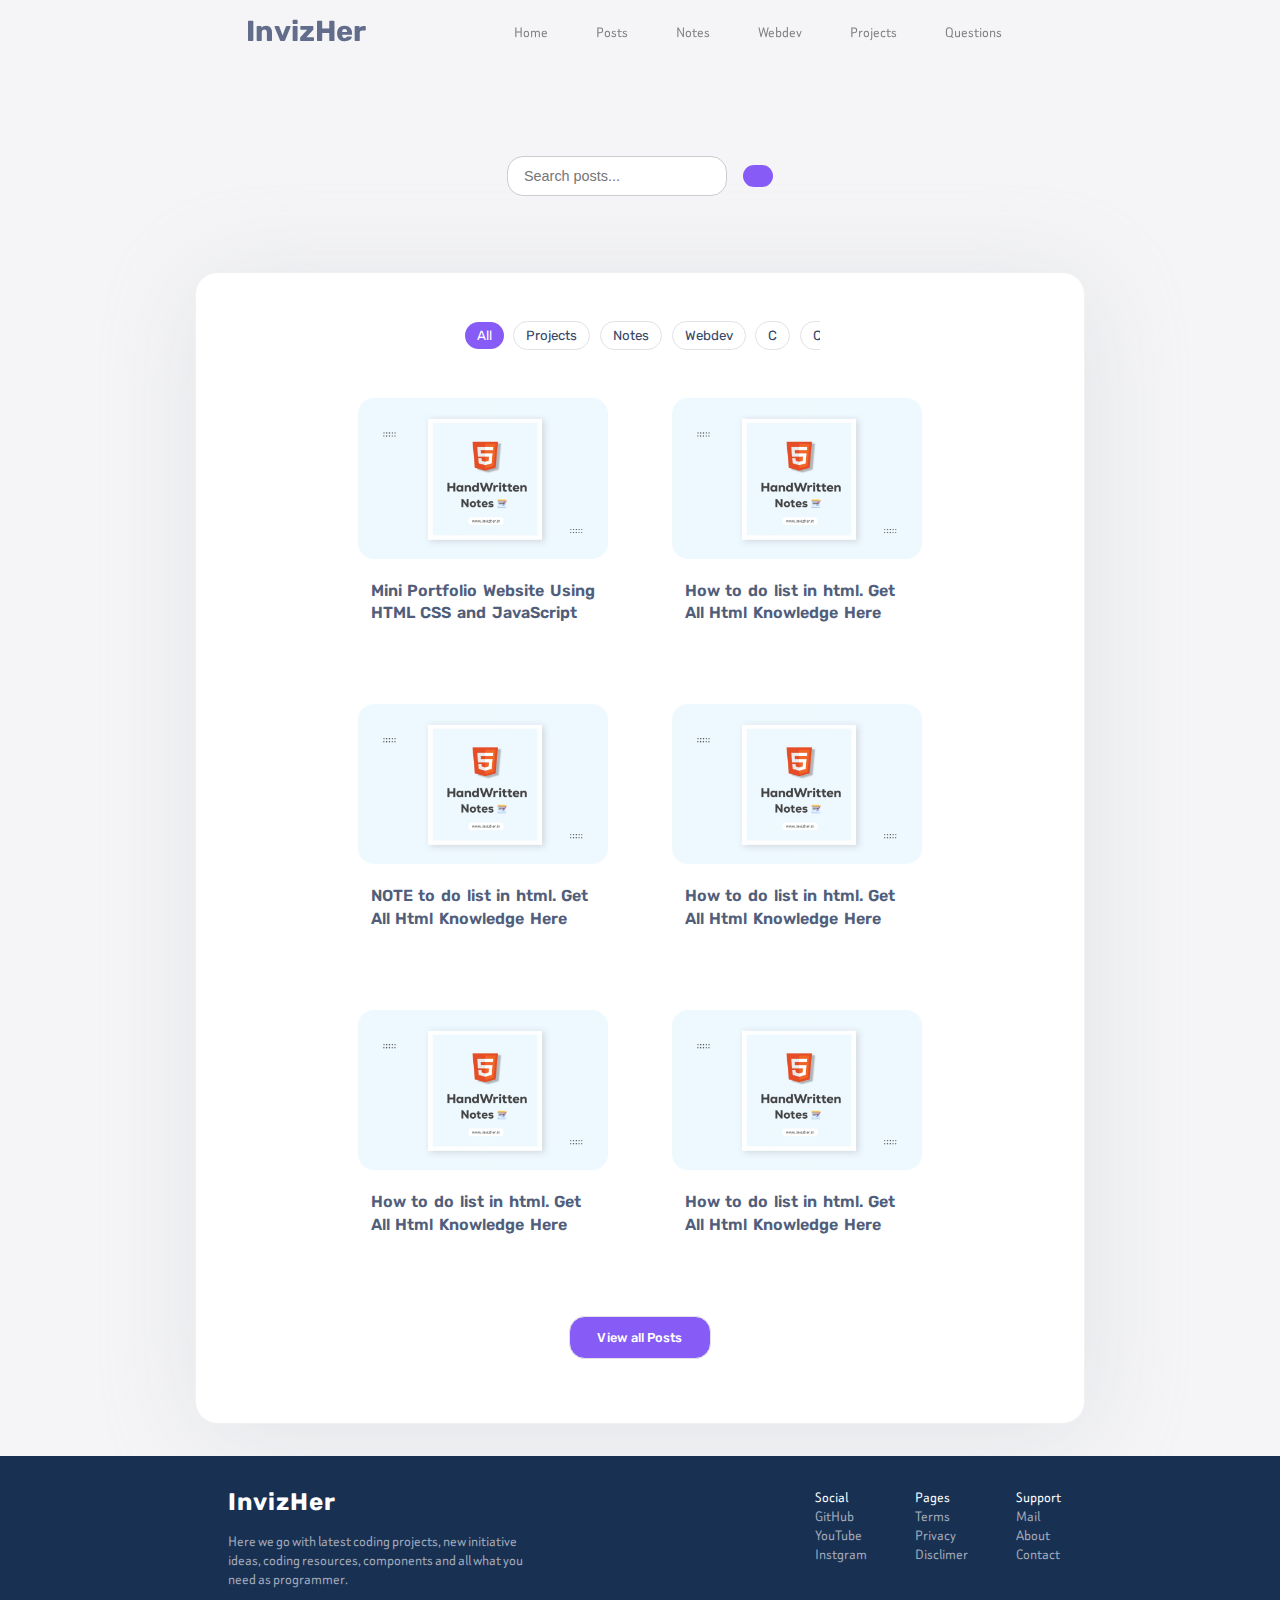
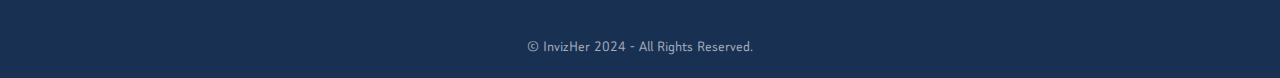
<file: posts/index.html>
<!DOCTYPE html>
<html lang="en">
<head>

    <meta charset="UTF-8">
    <meta name="viewport" content="width=device-width, initial-scale=1.0">

    <!--Linked Files-->
    <link rel="stylesheet" href="https://cdnjs.cloudflare.com/ajax/libs/font-awesome/6.5.2/css/all.min.css" integrity="sha512-SnH5WK+bZxgPHs44uWIX+LLJAJ9/2PkPKZ5QiAj6Ta86w+fsb2TkcmfRyVX3pBnMFcV7oQPJkl9QevSCWr3W6A==" crossorigin="anonymous" referrerpolicy="no-referrer" />
    <link rel="stylesheet" href="../assets/css/primary.css" />
    <link rel="stylesheet" href="../assets/css/secondary.css" />
    <link rel="icon" type="image/x-icon" href="../assets/img/favicon.png">
    <link rel="preconnect" href="https://fonts.googleapis.com">
    <link rel="preconnect" href="https://fonts.gstatic.com" crossorigin>
    <link href="https://fonts.googleapis.com/css2?family=Beiruti:wght@200..900&family=Ubuntu:ital,wght@0,300;0,400;0,500;0,700;1,300;1,400;1,500;1,700&display=swap" rel="stylesheet">
    <link href="https://fonts.googleapis.com/css2?family=Rubik:ital,wght@0,300..900;1,300..900&display=swap" rel="stylesheet">
    <title>InvizHer Blog</title>
</head>
<body>
    <header>
        <div class="header-items">
            <h1 class="title"><a href="../">InvizHer</a></h1>
            <nav class="sidebar" id="mySidebar">
                <button class="closebtn" onclick="closeNav()"><i class="fa-solid fa-xmark"></i></button>
                <p>Explore More</p>
                <ul class="nav-list">
                    <li><i class="fa-solid fa-house"></i><a href="../">Home</a></li>
                    <li><i class="fa-solid fa-file-pen"></i><a href="index.html">Posts</a></li>
                    <li><i class="fa-solid fa-file-code"></i><a href="?tag=notes">Notes</a></li>
                    <li><i class="fa-brands fa-html5"></i><a href="?tag=webdev">Webdev</a></li>
                    <li><i class="fa-solid fa-gears"></i><a href="?tag=projects">Projects</a></li>
                    <li><i class="fa-solid fa-clipboard-question"></i><a href="?tag=questions">Questions</a></li>
                </ul>
                <ul class="nav-list social">
                    <li><i class="fa-brands fa-youtube"></i><a href="https://www.youtube.com/@invizher">YouTube</a></li>
                    <li><i class="fa-brands fa-square-github"></i><a href="https://github.com/PavanMagar">GitHub</a></li>
                    <li><i class="fa-brands fa-square-x-twitter"></i><a href="twitter.com">Twitter</a></li>
                    <li><i class="fa-brands fa-linkedin"></i><a href="linkedin.com">Linkedin</a></li>
                    <li><i class="fa-brands fa-instagram"></i><a href="https://www.instagram.com/invizher/">instagram</a></li>
                    <li><i class="fa-brands fa-telegram"></i><a href="https://telegram.me/invizher">Telegram</a></li>
                </ul>
            </nav>
            <button class="openbtn" onclick="openNav()"><i class="fa-solid fa-bars"></i></button>
        </div>
    </header>
    
    <main class="posts-main">
        <section class="head">
        <div class="search-container">
            <div class="search-bar">
                <input type="text" class="search-form" id="searchInput" placeholder="Search posts...">
                <button type="submit" class="search-button" id="searchButton"><i class="fa-solid fa-magnifying-glass"></i></button>
            </div>
        </div>
        </section>
        <section class="posts">
            <div class="tag-buttons">
                <button class="tag-button active" data-tag="all">All</button>
                <button class="tag-button" data-tag="projects">Projects</button>
                <button class="tag-button" data-tag="notes">Notes</button>
                <button class="tag-button" data-tag="webdev">Webdev</button>
                <button class="tag-button" data-tag="c">C</button>
                <button class="tag-button" data-tag="c++">C++</button>
                <button class="tag-button" data-tag="html">HTML</button>
                <button class="tag-button" data-tag="css">CSS</button>
                <button class="tag-button" data-tag="js">JS</button>
                <button class="tag-button" data-tag="java">Java</button>
                <button class="tag-button" data-tag="python">Python</button>
                <button class="tag-button" data-tag="sql">SQL</button>
                <button class="tag-button" data-tag="go">GO</button>
                <button class="tag-button" data-tag="dsa">DSA</button>
            </div>

            <div class="posts-container">
                <article class="post" data-tags="projects,webdev">
                    <img src="../assets/img/html.jpg" alt="Post Thumbnail Image">
                    <h2 class="post-title"><a href="posts/mini-portfolio-website.html">Mini Portfolio Website Using HTML CSS and JavaScript</a></h2>
                </article>
                <article class="post" data-tags="projects">
                    <img src="../assets/img/html.jpg" alt="Post Thumbnail Image">
                    <h2 class="post-title"><a href="#">How to do list in html. Get All Html Knowledge Here</a></h2>
                </article>
                <article class="post" data-tags="projects">
                    <img src="../assets/img/html.jpg" alt="Post Thumbnail Image">
                    <h2 class="post-title"><a href="#">NOTE to do list in html. Get All Html Knowledge Here</a></h2>
                </article>
    
                <article class="post" data-tags="projects">
                    <img src="../assets/img/html.jpg" alt="Post Thumbnail Image">
                    <h2 class="post-title"><a href="#">How to do list in html. Get All Html Knowledge Here</a></h2>
                </article>

                <article class="post" data-tags="projects">
                    <img src="../assets/img/html.jpg" alt="Post Thumbnail Image">
                    <h2 class="post-title"><a href="#">How to do list in html. Get All Html Knowledge Here</a></h2>
                </article>

                <article class="post" data-tags="projects">
                    <img src="../assets/img/html.jpg" alt="Post Thumbnail Image">
                    <h2 class="post-title"><a href="#">How to do list in html. Get All Html Knowledge Here</a></h2>
                </article>

                <article class="post" data-tags="projects">
                    <img src="../assets/img/html.jpg" alt="Post Thumbnail Image">
                    <h2 class="post-title"><a href="#">How to do list in html. Get All Html Knowledge Here</a></h2>
                </article>

                <article class="post" data-tags="projects">
                    <img src="../assets/img/html.jpg" alt="Post Thumbnail Image">
                    <h2 class="post-title"><a href="#">How to do list in html. Get All Html Knowledge Here</a></h2>
                </article>

                <article class="post" data-tags="projects,notes">
                    <img src="../assets/img/html.jpg" alt="Post Thumbnail Image">
                    <h2 class="post-title"><a href="#">How to do list in html. Get All Html Knowledge Here</a></h2>
                </article>
            </div>
            <a href="#" class="view-all-post" id="viewAllPostsBtn">View all Posts</a>
            <div id="toast" class="toast">No more posts available</div>
        </section>

    </main>

    <footer>
        <div class="footer-container">
            <div class="footer-about">
                <h2>InvizHer</h2>
                <p>Here we go with latest coding projects, new initiative ideas, coding resources, components and all what you need as programmer.</p>
            </div>
            <div class="footer-links">
                <div class="footer-social">
                    Social
                    <a href="https://github.com/PavanMagar">GitHub</a>
                    <a href="https://www.youtube.com/@invizher">YouTube</a>
                    <a href="https://www.instagram.com/invizher/">Instgram</a>
                </div>
                <div class="footer-pages">
                    Pages
                    <a href="../pages/terms.html">Terms</a>
                    <a href="../pages/privacy.html">Privacy</a>
                    <a href="../pages/disclimer.html">Disclimer</a>
                </div>
                <div class="footer-support">
                    Support
                    <a href="mailto:invizher@gmail.com">Mail</a>
                    <a href="../pages/about.html">About</a>
                    <a href="../pages/contact.html">Contact</a>
                </div>
            </div>
        </div>
        <p class="copyright">© InvizHer 2024 - All Rights Reserved.</p>
    </footer>
    <script src="../assets/js/script.js"></script>
</body>
</html>
</file>
<file: assets/css/primary.css>
:root{
    --blue-50: #f3f1ff;
    --blue-100: #ece9fe;
    --blue-200: #dcd6fe;
    --blue-300: #c2b5fd;
    --blue-400: #a48bfa;
    --blue-500: #875cf6;
    --blue-600: #783aed;
    --blue-700: #6928d9;
    --blue-800: #5721b6;
    --blue-900: #491d95;
    --blue-950: #2c1065;

    --gray-50: #f0f1f3;
    --gray-100: #e0e2e8;
    --gray-200: #c3c6d1;
    --gray-300: #a5abbb;
    --gray-400: #a5abbb;
    --gray-500: #616d8a;
    --gray-600: #515e7b;
    --gray-700: #364767;
    --gray-800: #183153;
    --gray-900: #001c40;
    --h1: 3rem;
    --h2: 2rem;

    --bg-color:#f5f5f7;
    --first-font: "Rubik", sans-serif;
    --second-font: "Beiruti", sans-serif;
}

body{
    margin: 0;
    padding: 0;
    background-color: var(--bg-color);
    color: var(--gray-600);
    font-family: var(--second-font);
    font-optical-sizing: auto;
    overflow: auto;
}

a:hover{
    transition: 1s;
    color: var(--blue-600);
}
h1, h2, h3, h4 {
    font-family: var(--first-font);
}

section {
    margin-top: 4rem;
}

header{
    width: auto;
    height: fit-content;
    position: sticky;
    top: 0;
    margin: 0;
    padding: 0 18%; 
    z-index: 1000;
    transition: 1.5s; 
}

header.scrolled {
    background-color: white;
    border-bottom: 1px solid var(--gray-100);
    box-shadow: rgba(216, 219, 222, 0.656) 4px 12px 100px;
    border-radius: 0 0 1rem 1rem;
}

.header-items{
    display: flex;
    justify-content: space-between;
    align-items: center;
}

.header-items h1{
    margin: 1rem;
}

#text-container {
    display: inline-block;
    width: 100px; /* Adjust based on the maximum width of your phrases */
    text-align: left; /* Align text to the left */
    white-space: nowrap;
}

#text::after {
    content: '|';
    animation: blink 1s infinite;
    margin-left: 2px; /* Space between text and cursor */
}

@keyframes blink {
    0%, 50% {
        opacity: 1;
    }
    50%, 100% {
        opacity: 0;
    }
}

.header-items h1 a{
    margin-right: 1rem;
}
.header-icons i{
    color: var(--gray-600);
    cursor: pointer;
}

.sidebar {
    display: flex;
    align-items: center;

  }
.sidebar p{
    display: none;
}
  .nav-list{
    display: flex;
    overflow: hidden;
  }

  .nav-list li{
    display: flex;
    list-style-type: none;
    
  }
  .nav-list li i{
    display: none;
  }

  .social{
    display: none;
  }

  .sidebar a {
    text-decoration: none;
    font-size: 1rem;
    color: #818181;
    display: block;
    transition: 1s;
    margin-right: 3rem;
  }
  
  .sidebar a:hover {
    color: var(--gray-800);
    border-bottom: 1px solid var(--gray-100);
  }

.openbtn{
    display: none;
}

.sidebar .closebtn{
    display: none;
}


.header-items button i{
    color: var(--gray-600);
    cursor: pointer;
    font-size: 1rem;
}

.title a{
    text-decoration: none;
    color: var(--gray-500);
    font-size: 1.8rem;
}

main{
    width: auto;
    padding: 0 14%;
    height: 100%;
    
}
.head{

    display: flex;
    flex-direction: column;
    align-items: center;
    text-align: center;
    padding: 1rem;
    margin: 3.4rem 10%;
}

.head h2{
    margin: 0;
    font-size: var(--h2);
    font-weight: 600;
    line-height: 1.2;
    word-spacing: 0.2rem;
}

.head p{
    letter-spacing: 0.04rem;
    padding-left: 5rem;
    padding-right: 5rem;
    font-size: 1.2rem;
}

.search-bar {
    margin-top: 1rem;
    display: flex;
    align-items: center;
    border-radius: 5px;
    padding: 5px;
}

.search-form {
    border: 1px solid #ccc;
    border-radius: 1rem;
    padding: 0.7rem 1rem;
    font-size: 0.9rem;
    outline: none;
    transition: 1s;
}

.search-form:focus {
    border-color: var(--blue-500);
}

.search-button {
    background-color: var(--blue-500);
    border: none;
    border-radius: 0.9rem;
    color: white;
    cursor: pointer;
    padding: 11px 15px;
    margin-left: 1rem;
    font-size: 0.9rem;
    transition: 1s;
}

.search-button:hover {
    background-color: var(--blue-400);
}

.search-container{
    display: flex;
    flex-direction: column;
    align-items: center;
    justify-content: center;
}


.posts{
    display: flex;
    flex-direction: column;
    align-items: center;
    background-color: white;
    padding: 2rem;
    border: 1px solid var(--gray-50);
    border-radius: 1.4rem;
    margin: 2rem 1rem;
    box-shadow: rgba(216, 219, 222, 0.656) 4px 12px 100px;
}

.posts p {
    margin-top: 1rem;
}
.posts-container{
    display: flex;
    align-items: center;
    justify-content: center;
    flex-wrap: wrap;
}

.post{
    background-color: white;
    display: flex;
    flex-direction: column;
    margin: 2rem;
    max-width: 250px;
    max-height: 320px;
    border-radius: 1rem;
    opacity: 0;
    transition: opacity 0.7s ease-in-out;
    transition: transform 0.6s;
    }

    .post:hover {
        -ms-transform: scale(1.02); /* IE 9 */
        -webkit-transform: scale(1.02); /* Safari 3-8 */
        transform: scale(1.02); 
        border: 1px solid var(--blue-500);
        transition: 0.6s;
      }
        .post.show {
            opacity: 1;
        }
        .tag-buttons {
            margin: 10px;
            display: flex;
            align-items: center;
            overflow: scroll;
            scrollbar-width: none;
            max-width: 360px;
        }
        .tag-button {
            margin: 0.4rem 0.3rem;
            padding: 6px 12px;
            cursor: pointer;
            border: 1px solid var(--gray-100);
            border-radius: 1rem;
            background: transparent;
            color: var(--gray-700);
            font-family: var(--first-font);
            transition: 1s;
        }
        .tag-button.active {
            background-color: var(--blue-500);
            color: white;
            border: none;
        }
        .toast {
            visibility: hidden;
            max-width: 200px; 
            margin: auto;
            background-color: var(--gray-700);
            color: white;
            text-align: center;
            border-radius: 2px;
            padding: 14px 18px;
            position: fixed;
            z-index: 100;
            left: 20%;
            right: 20%;
            bottom: 20px;
            font-size: 18px;
            white-space: nowrap;
            border-radius: 1rem;
            letter-spacing: 0.02rem;
        }
        .toast.show {
            visibility: visible;
            -webkit-animation: fadein 0.5s, fadeout 0.5s 2.5s;
            animation: fadein 0.5s, fadeout 0.5s 2.5s;
        }
        @-webkit-keyframes fadein {
            from {bottom: 0; opacity: 0;} 
            to {bottom: 20px; opacity: 1;}
        }
        @keyframes fadein {
            from {bottom: 0; opacity: 0;}
            to {bottom: 20px; opacity: 1;}
        }
        @-webkit-keyframes fadeout {
            from {bottom: 20px; opacity: 1;} 
            to {bottom: 0; opacity: 0;}
        }
        @keyframes fadeout {
            from {bottom: 20px; opacity: 1;}
            to {bottom: 0; opacity: 0;}
        }

.filter-message {
    font-size: .8rem;
    margin-bottom: 10px;
    color: var(--gray-700);
    text-align: center;
    font-family: var(--first-font);
}
        
.post img {
    width: 100%;
    height: 100%;
    border-radius: 1rem;
}

.post h2{
    font-size: 1rem;
    text-align: start;
    margin: 1rem 0;
    font-weight: 600;
    line-height: 1.4;
    word-spacing: 0.1rem;
    padding: 0 0.8rem;
    
}

.post h2 a{
    color: var(--gray-600);
    text-decoration: none;
}
.post-info{
    display: flex;
    align-items: center;
    justify-content: space-between;
    font-size: 0.8rem;
    color: var(--gray-500);
    padding: 0 0.4rem;
    margin: 0.4rem 0.6rem;
}

.post-info p{
    letter-spacing: 0.02rem;
    font-size: 0.7rem;
    font-family: var(--first-font);
}
.view-all-post{
    background-color: var(--blue-500);
    text-decoration: none;
    margin: 2rem 1rem;
    padding: 0.8rem 1.7rem;
    border-radius: 1rem;
    font-weight: 600;
    border: 1px solid var(--gray-100);
    color: white;
    font-size: 0.8rem;
    font-family: var(--first-font);
    letter-spacing: 0.08px;
    font-weight: 500;
}

.trending{
    padding: 5%;
}

.trending-container{
    display: flex;
    align-items: center;
    justify-content: space-between;
    gap: 4rem;

}

.trending-box{
    max-width: 400px;
    display: flex;
    flex-direction: column;
    padding: 1rem;
    background-color: white;
    border-radius: 1rem;
    box-shadow: rgba(216, 219, 222, 0.656) 4px 12px 100px;
    border: 1px solid var(--gray-50);
}

.trending-box h2{
    font-size: 1.2rem;
    text-align: start;
    border-bottom: 1px solid var(--gray-200);
    padding-bottom: 1rem;
    text-align: center;
}

.trending-item{
    display: flex;
    align-items: center;
    padding: 0 1.2rem;
}

.exp-icon{
    font-size: 0.8rem;
    padding: 0.7rem;
    background-color: var(--blue-200);
    border-radius: 50%;
}

.trending-item h3{
    font-size: 15px;
    text-align: start;
    padding: 0 2rem;
    line-height: 1.6rem;
    font-weight: 500;
}

.trending-item h3 a{
    text-decoration: none;
    color: var(--gray-600);
    text-wrap: wrap;  
}

.trending-view-all{
    text-align: center;
    margin-top: 1.2rem;
    word-spacing: 1px;
}

.languages h2{
    text-align: center;
    margin: 6rem 0 1rem 0;
}

.lang-box{
    display: flex;
    align-items: center;
    justify-content: center;
}
.lang-img{
    display: flex;
    align-items: center;
    justify-content: center;
    max-width: 380px;
}

.lang-img img{
    max-width: 100%;
    margin: 1rem;
    margin-left: 4rem;
}

.language-container {
    display: flex;
    align-items: center;
    justify-content: center;
    flex-wrap: wrap;
    gap: 2rem;
    padding: 1.4rem;
}

.language-container a{
    text-decoration: none;
    color: var(--gray-600);
}

.language {
    background-color: white;
    display: flex;
    align-items: center;
    max-width: 170px;
    flex: 1 0 calc(33.33% - 10px); /* Three items per row on desktop */
    box-sizing: border-box;
    border: 1px solid var(--gray-100);
    transition: all 0.5s ease;
    border-radius: 12px;
    box-shadow: rgba(216, 219, 222, 0.656) 4px 12px 100px;
    padding: 2px;
    transition: transform 0.6s;

}

.language h3{
    font-size: 15px;
    font-weight: 500;
    margin-bottom: 0;
}

.language p{
    margin-top: 4px;
}
.language svg {
    width: 22px;
    background-color: var(--blue-400);
    color: white;
    padding: 0 7px;
    border-radius: 50%;
    margin: 0 1rem;
}

.svg-padding{
    padding: 6px;
}
.hidden {
    display: none;
}
.show-more-container {
    text-align: center;
}

.show-more{
    background-color:transparent;
    text-decoration: none;
    margin: 2rem 1rem;
    padding: 0.8rem 2rem;
    border-radius: 1rem;
    border: 1px solid var(--blue-500);
    color: var(--blue-500);
    font-size: 0.8rem;
    font-family: var(--first-font);
    letter-spacing: 0.08px;
    font-weight: 500;
    cursor: pointer;
    transition: 0.6s;

}

.show-more:hover{
    color: var(--blue-300);
}

.categories{
    padding-bottom: 2rem;
}

.cat-title{
    text-align: center; 
    margin-top: 4rem; 
    font-size: 1.4rem; 
    color: #515e7b;
}

.categories-container{
    display: flex;
    align-items: center;
    justify-content: center;
    gap: 2.4rem;
    flex-wrap: wrap;
    margin: 2rem 0;
    /* background-color: #e6f2ff; */
    padding: 1.5rem 0.5rem;
    border-radius: 1rem;

}

.category{
    width: 250px;
    max-width: 400px;
    max-height: 100px;
    display: flex;
    align-items: center;
    border: 1px solid var(--gray-50);
    padding: 1rem;
    border-radius: 1rem;
    background-color: white;
    box-shadow: rgba(216, 219, 222, 0.656) 4px 12px 100px;
    cursor: pointer;
    transition: transform 0.6s;

}

.cat-info{
    margin-left: 1rem;
}

.cat-info h2{
    margin-top: 0;
    margin-bottom: 2px;
}

.cate-name{
    display: flex;
    flex-direction: column;
    align-items: start;
    margin-top: 1rem;
}

.category h2{
    font-size: 15px;
    font-weight: 600;
    color: var(--gray-600);

}
.category p{
    margin: 0;
    font-size: 0.8rem;
    font-family: var(--first-font);
    color: var(--gray-500);
}


.category-icon{
    font-size: 15px;
    color: var(--gray-600);
    background-color: var(--blue-100);
    padding: 1rem 1.2rem;
    border-radius: 0.9rem;
}

.cat-i{
    padding: 1rem;
}

.github-profile{
    margin: 2rem 0;
}

.github-profile h2{
    text-align: center; margin: 4rem 0; font-size: 1.4rem; color: #515e7b;
}

.github-container{
    display: flex;
    align-items: center;
    justify-content: space-around;
}

.visit-github{
    max-width: 300px;
    display: flex;
    flex-direction: column;
    align-items: center;
    text-align: center;
    padding: 1rem;

}

.visit-github h3{
    margin: 0;
}

.github-img{
    max-width: 300px;
    max-height: 300px;

}

.github-img img{
    width: 100%;
}

.github-link {
    text-align: center;
    margin: 2rem 0;
}

.github-link a{
    padding: 10px 1rem;
    background-color: var(--blue-100);
    color: var(--blue-500);
    border-radius: 0.6rem;
    word-spacing: 1px;
    border: 1px solid var(--blue-500);
    text-decoration: none;
    transition: 0.5s;
}

.github-link a:hover{
    background-color: var(--blue-400);
    color: var(--gray-700);
}

.github-link a i{
    font-size: 0.7rem;
}


footer{
    background-color: var(--gray-800);
    padding: 0 5%;
    padding-bottom: 0.4rem;
}

.footer-container{
    display: flex;
    padding: 1rem;
    overflow: hidden;
    justify-content: space-around;

}

.footer-about{
    display: flex;
    max-width: 300px;
    flex-direction: column;
    align-items: start;
    padding: 0 1.4rem;
    text-align: start;
}

.footer-about h2{
    margin: 1rem 0 0 0;
    color: white;
    letter-spacing: 1px;
}

.footer-about p{
    color: var(--gray-400);
}

.footer-links{
    display: flex;
    justify-content: space-between;
    padding: 1rem 0.8rem;
    gap: 3rem;
}

.footer-links a{
    text-decoration: none;
    color: var(--gray-400);
}

.footer-social{
    display: flex;
    flex-direction: column;
    color: white;
}

.footer-pages{
    display: flex;
    flex-direction: column;
    color: white;
}

.footer-support{
    display: flex;
    flex-direction: column;
    color: white;
}

.copyright{
    text-align: center;
    color: var(--gray-400);
    word-spacing: 2px;
}
@media only screen and (max-width: 768px) {

    body{
        padding: 0;
    }

    header{
        margin: 0;
        padding: 0 1% 0 6%;
    }

    main{
        padding: 0;;
    }

    .title a{
        font-size: 1.6rem;
    }

    .sidebar {
        flex-direction: column;
        align-items: center;
        justify-content: center;
        height: 100%;
        width: 100%;
        position: fixed;
        z-index: 100;
        top: 0;
        background-color: #f5f7f7;
        overflow-x: hidden;
        transition: ease 1.5s;
        
      }

      .sidebar p{
        display: block;
        text-align: center;
        font-size: 1.4rem;
        font-family: var(--first-font);
        font-weight: 600;
        color: var(--gray-600);
      }

      #mySidebar{
        left: -720px;
      }

      .nav-list{
        background-color: var(--gray-100);
        flex-wrap: wrap;
        align-items: center;
        margin: 1rem;
        padding: 1.4rem;
        border-radius: 1rem;
      }
      
      .nav-list li{
        display: flex;
        align-items: center;
        border: 1px solid var(--gray-100);
        width: 40%;
        margin: 1rem 0.8rem;
        border-radius: 0.8rem;
        background-color: #efefef;
      }
      
      .nav-list li i{
        display: inline-block;
        font-size: 0.9rem;
        color: var(--gray-600);
        margin: 0.8rem;
      }
      
      .nav-list li a {
        padding: 8px 2px;
        text-decoration: none;
        font-size: 0.8rem;
        letter-spacing: 0.02rem;
        color: var(--gray-600);
        display: block;
        transition: 0.3s;
        margin: 0;
        font-family: var(--first-font);
        
      }
      
      .nav-list li a:hover {
        color:var(--blue-700);
      }
      
      .social{
        display: flex;
      }
      .sidebar .closebtn {
        background-color: var(--gray-100);
        color: white;
        position: absolute;
        top: 18px;
        right: 20px;
        font-size: 26px;
        margin-left: 50px;
        display: block;
        padding: 0 12px 4px 12px;
        border: none;
        border-radius: 0.5rem;
        transition: 1s;
      }
      
      .openbtn {
        background-color: var(--blue-100);
        cursor: pointer;
        color: white;
        padding:10px 12px 8px;
        border: none;
        border-radius: 0.7rem;
        transition: 0.4s;
        display: block;
        margin-right: 1.2rem;
        transition: 1s;
      }
      
      .openbtn:hover {
        background-color: var(--blue-400);
      }

      .closebtn:hover {
        background-color: var(--blue-400);
      }
      

    .head{
        margin: 12% 9%;
        align-items: center;
        text-align: start;
    }

    .head h2{
        font-size: 1.7rem;
    }

    .head p{
        letter-spacing: 0.02rem;
        padding: 0;
    }

    #search-bar{
        width: 10rem;
    }

    .posts{
        padding: 2rem 0.5rem 0 0.5rem;
    }

    .post{
        max-width: 370px;
        margin-left: 1.4rem;
        margin-right: 1.4rem;
    }

    .tag-buttons{
        max-width: 280px;
    }

    .toast{
        left: 25%;
    }

    .trending-container{
        display: flex;
        flex-direction: column;
        gap: 4rem;
    
    }

    .category{
        width: 280px;
        max-width: 300px;
        margin: 0 1rem;
    }

    .language-container{
        padding: 1.8rem;
    }

    .language{
        flex-direction: column;
        margin-bottom: 1rem;
    }

    .lang-box{
        flex-direction: column;
    }

    .lang-img{
        max-width: 300px;
    }

    .lang-img img{
        margin-left: 2rem;
    }

    .language svg{
        position: relative;
        top: -20px;
    }

    .language h3{
        margin-top: 0;
        text-align: center;    }

    .github-container{
        flex-direction: column;
    }

    footer{
        padding: 0;
        padding-bottom: 0.4rem;
    }

    .footer-container{
        flex-direction: column;
        padding: 1rem;
    }

    .footer-about{
        flex-direction: column;
        text-align: center;
        align-items: center;
        max-width: none;
    }

    .footer-links{
        flex-wrap: wrap;
        gap: 0;
        justify-content: space-between;
    }
}


.inz-fade {
    opacity: 0;
    transition: opacity 1s ease-in-out;
}

.inz-fade.visible {
    opacity: 1;
}

.inz-zoom:hover {
    -ms-transform: scale(1.05); /* IE 9 */
    -webkit-transform: scale(1.05); /* Safari 3-8 */
    transform: scale(1.05); 
    border: 1px solid var(--blue-500);
    transition: 0.6s;
  }
</file>
<file: assets/css/secondary.css>
/* Posts and Article Page CSS */


.post-main{
    margin-top: 4rem;
    width: auto;
    padding: 0 20%;
    height: 100%;
     
}

.article{

}

.article-header{
    display: flex;
    flex-direction: column;
    align-items: center;
    text-align: center;
    padding: 1rem;
}

.title{
    font-size: 1.5rem;
    line-height: 1.9rem;
    color: var(--gray-600);
}

.article-info{
    width: 70%;
    display: flex;
    flex-wrap: wrap;
    align-items: center;
    justify-content: space-around;
    color: var(--gray-500);
    padding: 0 10%;
}

.article-info i{
    padding: 4px;
    border-radius: 20px;
    color: var(--gray-600);
    font-size: 0.7rem;
}

.author{
    display: flex;
    align-items: center;
    gap: 0.6rem;
}

.tag{
    display: flex;
    align-items: center;
    gap: 0.6rem;
}

.date{
    display: flex;
    align-items: center;
    gap: 0.6rem;
}

.article-main{
    display: flex;
    flex-direction: column;
    align-items: start;
    padding: 3rem 2rem;
    background-color: white;
    border-radius: 1.4rem;
    margin: 2rem 1rem;
    box-shadow: rgba(216, 219, 222, 0.656) 4px 12px 100px;
    border: 1px solid var(--gray-50);

}
.article-main h2{
    text-align: start;
    color: var(--gray-600);
    font-weight: 600;
    font-size: 1.2rem;
}

.article-main p{
    letter-spacing: 0.01rem;
    word-spacing: 0.08rem;
    line-height: 1.6rem;
    font-size: 1.2rem;
    margin: 8px 0;
    color: var(--gray-500);
}

.article-main ul{
    margin: 0;
    padding: 0 0.6rem;
    list-style-type: square;
}


.article-main li{
    letter-spacing: 0.01rem;
    word-spacing: 0.08rem;
    line-height: 1.6rem;
    font-size: 1.2rem;
}
.article-main li::marker {
    color: var(--gray-500);
  }

  .article-img{
    width: 100%;
    display: flex;
    flex-direction: column;
    align-items: center;
  }
.article-img img{
    max-width: 270px;
    max-height: 200px;
    border-radius: 1rem;
    border: 1px solid var(--gray-100);
    background-color: #f5f5f5;
    margin: 1rem 0;
}

.article-buttons{
    width: 100%;
    display: flex;
    align-items: center;
    justify-content: center;
}

.article-button{
    margin: 1em;
    margin-bottom: 0.8rem;
    padding: 10px 1rem;
    font-size: 1rem;
    color: var(--blue-500);
    border-radius: 1rem;
    border: 1px solid var(--blue-500);
    text-decoration: none;
    word-spacing: 0.1rem;
    transition: 0.5s;
    cursor: pointer;
}

.article-button:hover{
    background-color: var(--blue-200);
    color: var(--gray-700);
}

.article-button i{
    font-size: 0.7rem;
}

@media only screen and (max-width: 768px) {

    .post-main{
        padding: 0;
    }

    .article-header{
        padding: 1.6rem;
    }

    .article-info{
        width: 90%;
    }

    .article-main{
        padding: 2rem 1rem;
    }


}


.article-share {
    display: flex;
    flex-direction: column;
    align-items: center;
    justify-content: space-around;
    text-align: center;
    margin-top: 20px;
    margin-bottom: 4rem;
}

.share-buttons {
    display: flex;
    justify-content: center;
    gap: 10px;
}

.share-btn {
    display: inline-block;
    width: 40px;
    height: 40px;
    background-color: var(--blue-100);
    color: #000;
    border-radius: 1rem;
    display: flex;
    align-items: center;
    justify-content: center;
    text-decoration: none;
    font-size: 1rem;
    transition: background-color 0.3s;
    border: none;
}

.copy{
    color: var(--gray-600);
    cursor: pointer;
}

.share-btn:hover {
    background-color: #ddd;
}

.share-btn.whatsapp { color: #25D366; }
.share-btn.facebook { color: #3b5998; }
.share-btn.twitter { color: #1DA1F2; }
.share-btn.telegram { color: #0088cc; }
</file>
